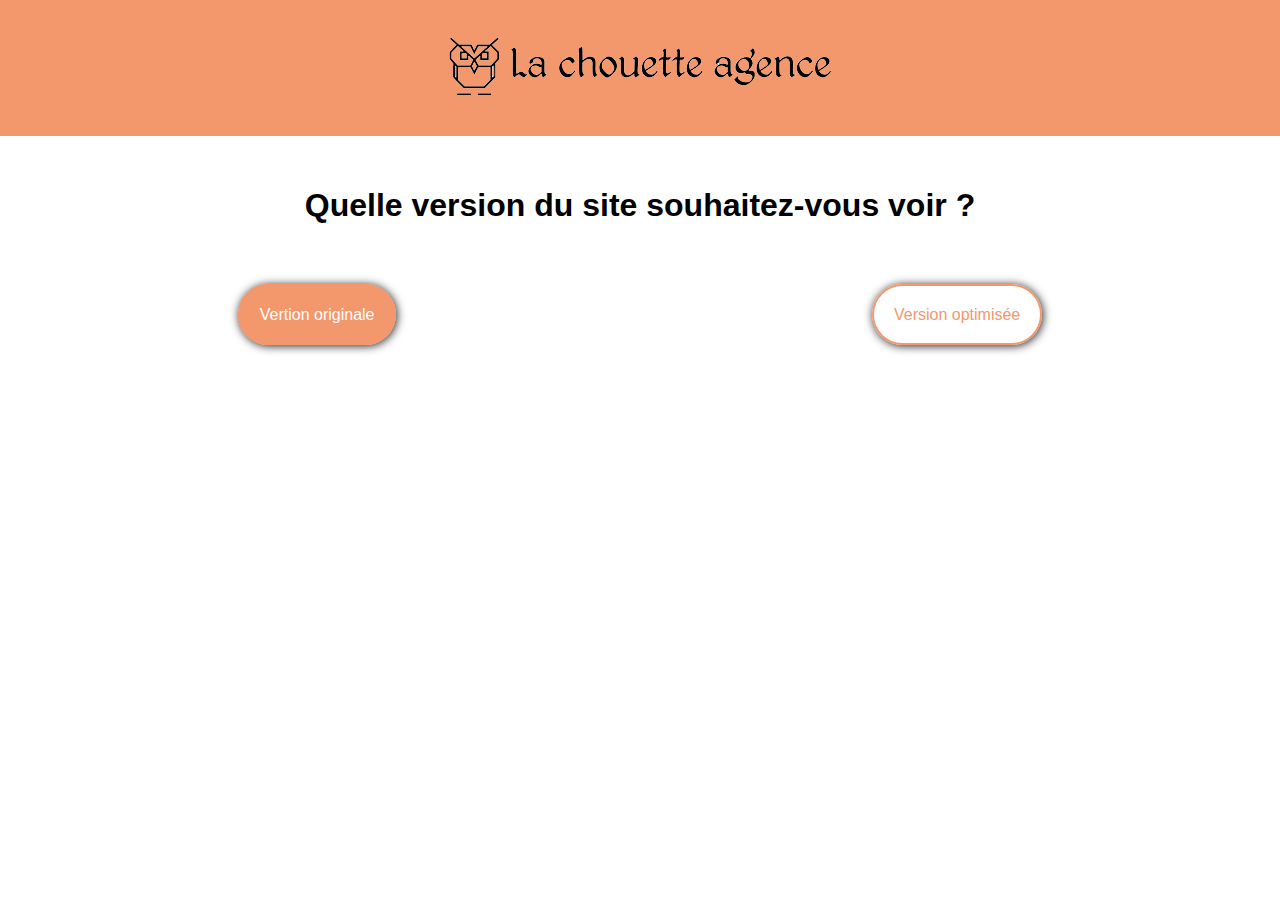
<file: index.html>
<!DOCTYPE html>
<html lang="fr">
  <head>
    <meta charset="UTF-8" />
    <meta http-equiv="X-UA-Compatible" content="IE=edge" />
    <meta name="viewport" content="width=device-width, initial-scale=1.0" />
    <link rel="shortcut icon" type="image/png" href="./optimisee/favicon.png" />
    <link rel="stylesheet" type="text/css" href="styles.css" />
    <title>La Chouette agence</title>
  </head>
  <body>
    <header>
      <img
        src="originale/img/la-chouette-agence.png"
        alt="Logo de la Chouette agence"
      />
    </header>
    <main>
      <section>
        <h1>Quelle version du site souhaitez-vous voir ?</h1>
        <div class="div-choice">
          <div>
            <a
              target="_blank"
              href="originale/index.html"
              class="btn-main btn-old"
              >Vertion originale</a
            >
          </div>
          <div>
            <a
              target="_blank"
              href="optimisee/index.html"
              class="btn-main btn-new"
              >Version optimisée</a
            >
          </div>
        </div>
      </section>
    </main>
  </body>
</html>
</file>
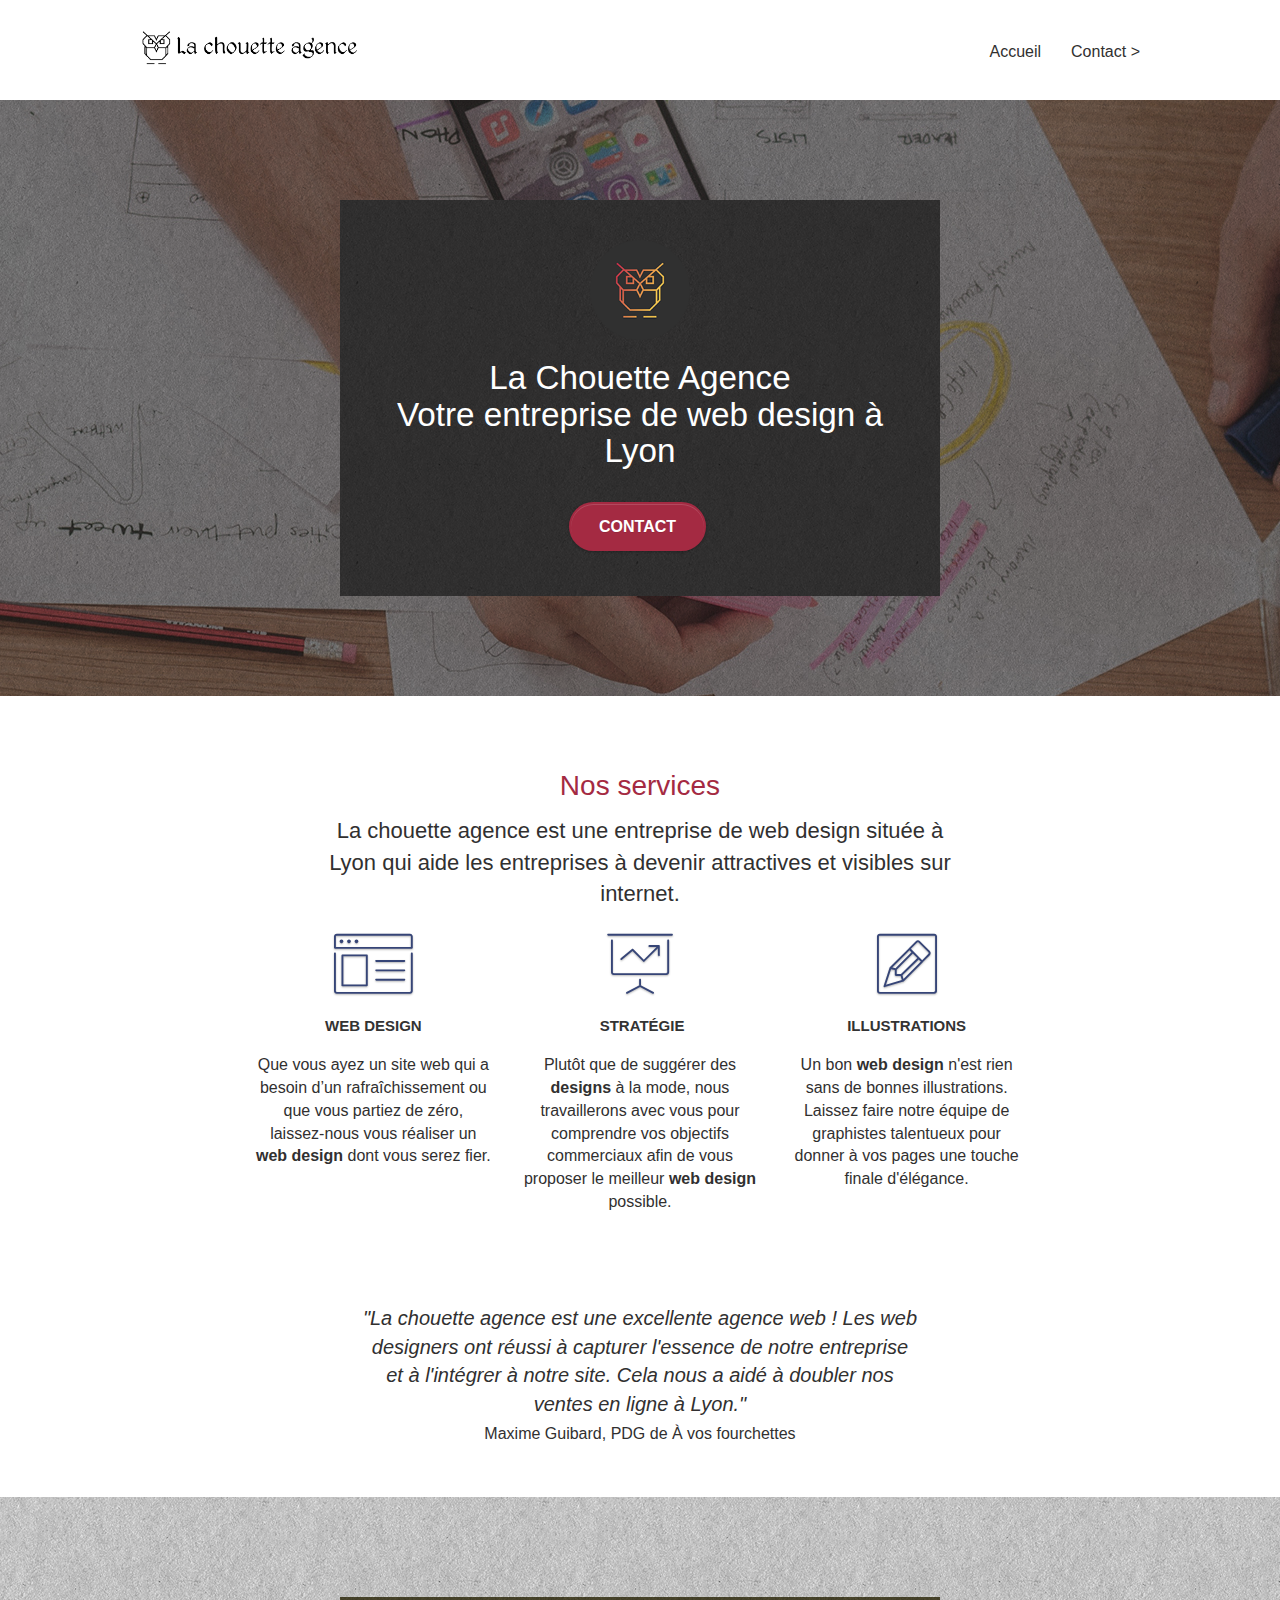
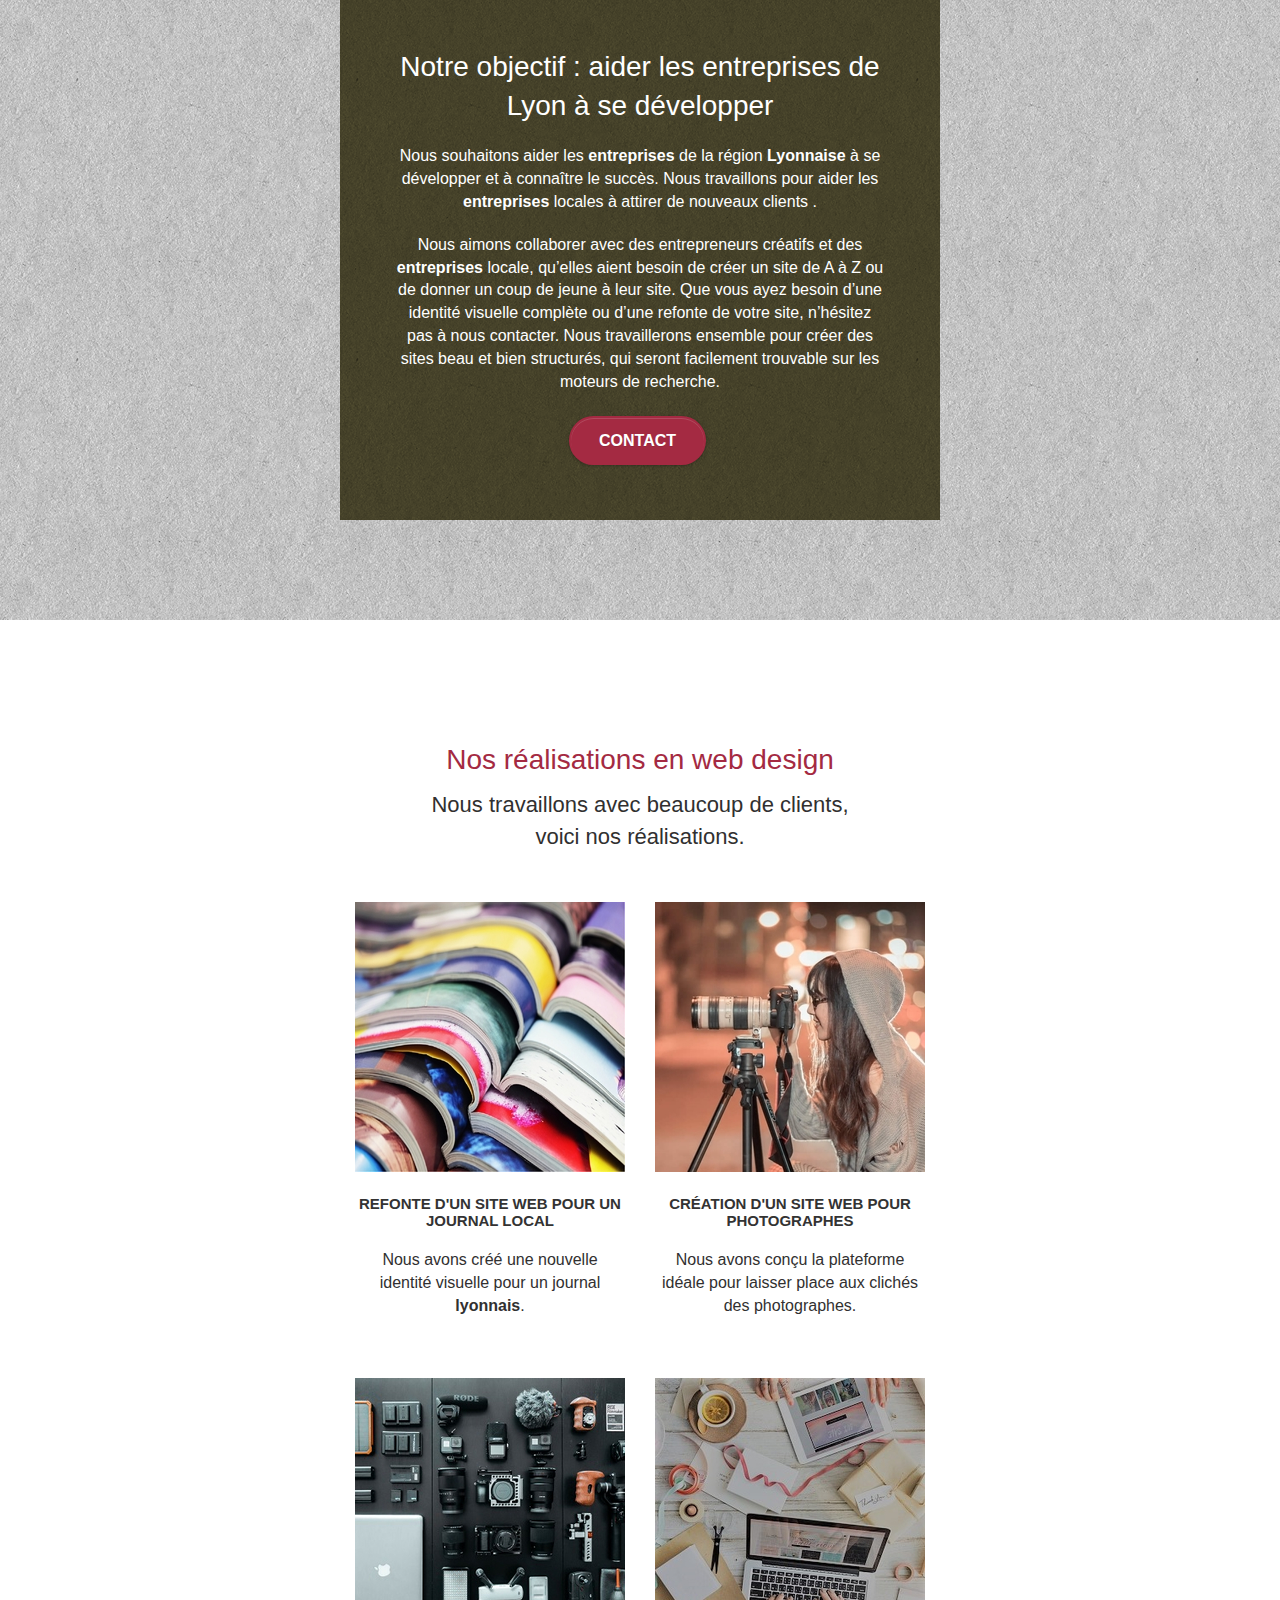
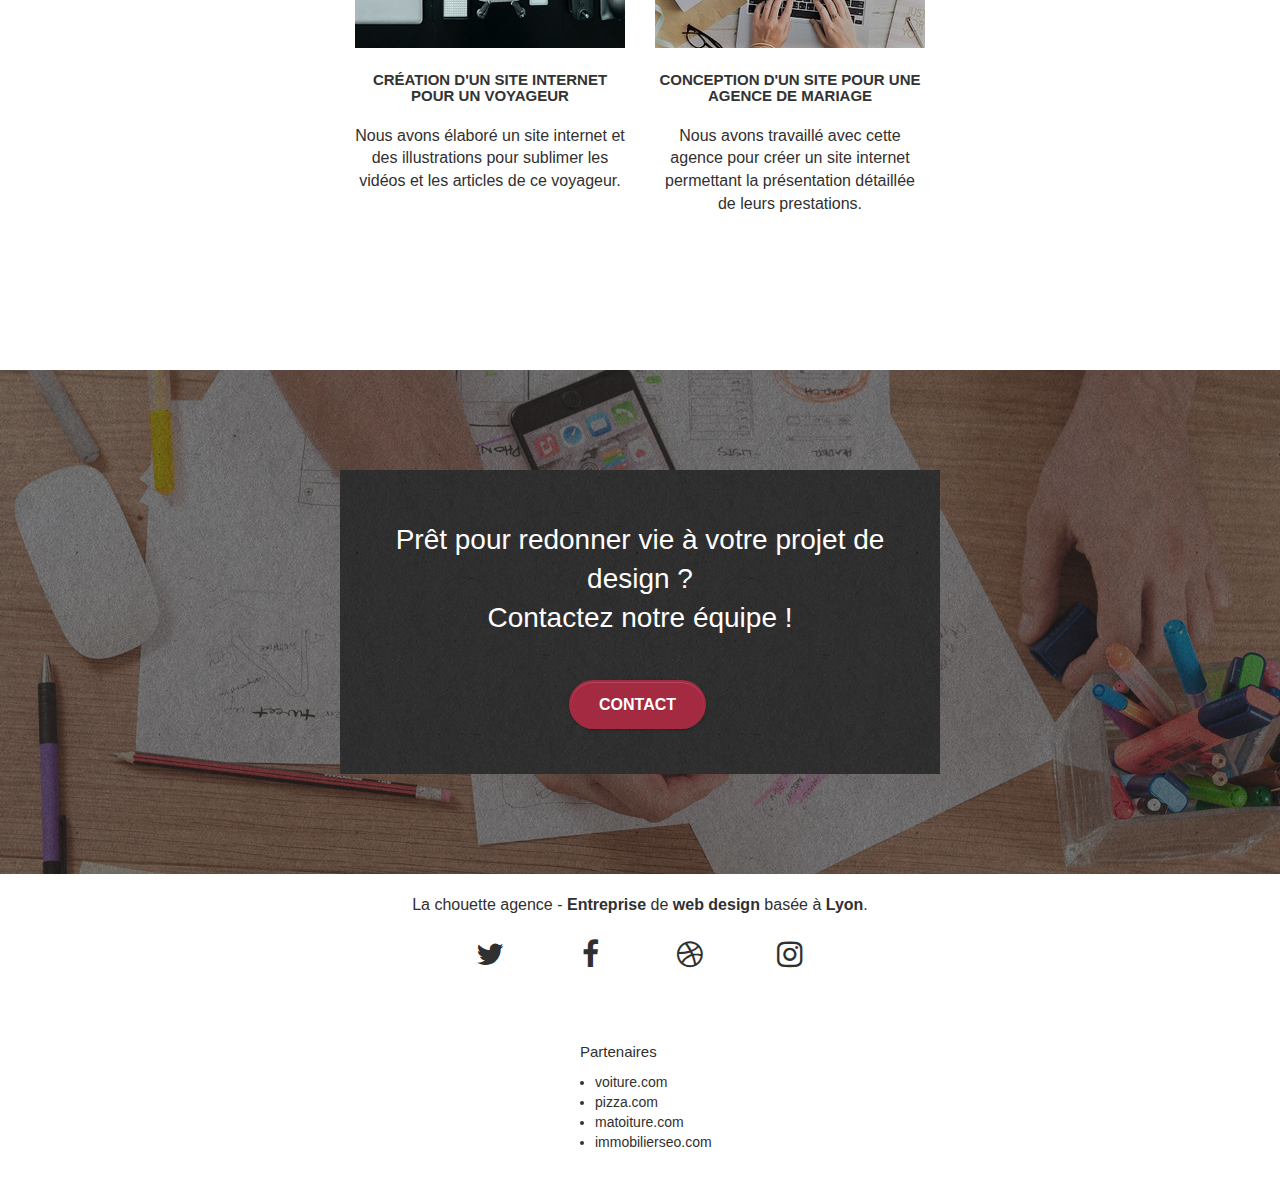
<file: optimisee/index.html>
<!DOCTYPE html>
<html lang="fr">
  <head>
    <!-- Global site tag (gtag.js) - Google Analytics -->
    <script
      async
      src="https://www.googletagmanager.com/gtag/js?id=G-9LZJZQWHG5"
    ></script>
    <script>
      window.dataLayer = window.dataLayer || [];
      function gtag() {
        dataLayer.push(arguments);
      }
      gtag('js', new Date());

      gtag('config', 'G-9LZJZQWHG5');
    </script>
    <meta charset="UTF-8" />
    <meta
      name="description"
      content="Votre entreprise de web design à lyon - La Chouette Agence vous apporte son expertise en web design"
    />
    <meta property="og:title" content="La Chouette Agence" />
    <meta property="og:type" content="website" />
    <meta property="og:url" content="http://www.pascalroland.fr" />
    <meta property="og:image" content="favicon.png" />
    <meta
      property="og:description"
      content="Votre entreprise de web design à lyon - La Chouette Agence vous apporte son expertise en web design"
    />
    <meta name="twitter:card" content="summary" />
    <meta name="twitter:title" content="La Chouette Agence" />
    <meta
      name="twitter:description"
      content="Votre entreprise de web design à lyon - La Chouette Agence vous apporte son expertise en web design"
    />
    <meta name="twitter:creator" content="@pascal2601" />
    <meta name="twitter:image" content="favicon.jpg" />
    <meta http-equiv="X-UA-Compatible" content="IE=edge" />
    <meta
      name="viewport"
      content="width=device-width, initial-scale=1.0, viewport-fit=cover"
    />

    <link rel="canonical" href="http://www.pascalroland.fr" />

    <link rel="shortcut icon" type="image/png" href="favicon.png" />
    <link rel="stylesheet" type="text/css" href="./css/bootstrap.min.css" />
    <link rel="stylesheet" type="text/css" href="style.min.css" />
    <link rel="stylesheet" type="text/css" href="./css/font-awesome.min.css" />
    <link rel="stylesheet" type="text/css" href="./css/et-line.min.css" />
    <script src="./js/jquery-2.1.0.min.js" defer></script>
    <script src="./js/bootstrap.min.js" defer></script>
    <script src="./js/blocs.min.js" defer></script>
    <script src="./js/jquery.touchSwipe.min.js" defer></script>
    <script src="./js/gmaps.min.js" defer></script>
    <title>La Chouette Agence - Entreprise de web design à Lyon</title>
  </head>
  <body>
    <!-- Principal conteneur -->
    <div class="page-container">
      <!-- bloc-0 -->
      <header>
        <div class="bloc bgc-white 1-bloc" id="bloc-0">
          <div class="container bloc-sm">
            <nav class="navbar row">
              <div class="navbar-header">
                <a class="navbar-brand focusedInputBlack" href="index.html"
                  ><img
                    src="img/la-chouette-agence.png"
                    alt="Logo de la chouette agence"
                /></a>
                <button
                  id="nav-toggle"
                  type="button"
                  class="ui-navbar-toggle navbar-toggle"
                  data-toggle="collapse"
                  data-target=".navbar-1"
                >
                  <span class="sr-only">Toggle navigation</span
                  ><span class="icon-bar"></span><span class="icon-bar"></span
                  ><span class="icon-bar"></span>
                </button>
              </div>
              <div
                class="collapse navbar-collapse navbar-1 special-dropdown-nav"
              >
                <ul class="site-navigation nav navbar-nav">
                  <li>
                    <a class="focusedInputBlack" href="/">Accueil</a>
                  </li>
                  <li>
                    <a class="focusedInputBlack" href="contact.html"
                      >Contact &gt;</a
                    >
                  </li>
                </ul>
              </div>
            </nav>
          </div>
        </div>
        <!-- bloc-0 END -->

        <!-- bloc-1-presentation -->
        <div
          class="bloc bgc-dark-slate-blue bg-banniere d-bloc bg-t-edge bloc-bg-texture texture-paper b-parallax"
          id="bloc-1-hero"
        >
          <div class="container bloc-lg">
            <div class="row tight-width-whitespace grey-background">
              <div class="col-sm-12">
                <img
                  src="img/logo.png"
                  class="center-block image-resize-mode"
                  alt="logo la chouette agence"
                />
                <h1 class="text-center hero-bloc-text tc-image">
                  La Chouette Agence
                  <br />
                  Votre entreprise de web design à Lyon
                </h1>
                <div class="text-center">
                  <a
                    href="contact.html"
                    class="btn btn-lg btn-clean btn-rd cta-hero btn-atomic-tangerine"
                    id="cta-hero"
                    >Contact</a
                  >
                </div>
              </div>
            </div>
          </div>
        </div>
      </header>

      <!-- bloc-2-services -->
      <main id="main">
        <section class="bloc bgc-white l-bloc" id="bloc-2-services">
          <div class="container bloc-md">
            <div class="row">
              <div>
                <h2 class="text-center tc-white">Nos services</h2>
              </div>
              <div class="col-sm-12 text-center">
                <p class="explain">
                  La chouette agence est une entreprise de web design située à
                  Lyon qui aide les entreprises à devenir attractives et
                  visibles sur internet.
                </p>
              </div>
            </div>
            <div class="row voffset-lg med-width-whitespace">
              <article class="col-sm-4">
                <div class="text-center">
                  <span
                    class="et-icon-browser sm-shadow icon-dark-slate-blue icons icon-lg"
                  ></span>
                </div>
                <h3 class="mg-md text-center">Web design</h3>
                <p class="text-center">
                  Que vous ayez un site web qui a besoin d&rsquo;un
                  rafraîchissement ou que vous partiez de zéro, laissez-nous
                  vous réaliser un <strong>web design</strong> dont vous serez
                  fier.
                </p>
              </article>
              <article class="col-sm-4">
                <div class="text-center">
                  <span
                    class="et-icon-presentation sm-shadow icon-dark-slate-blue icons icon-lg"
                  ></span>
                </div>
                <h3 class="mg-md text-center">&nbsp;Stratégie</h3>
                <p class="text-center">
                  Plutôt que de suggérer des <strong>designs</strong> à la mode,
                  nous travaillerons avec vous pour comprendre vos objectifs
                  commerciaux afin de vous proposer le meilleur
                  <strong>web design</strong> possible.<br />
                </p>
              </article>
              <article class="col-sm-4">
                <div class="text-center">
                  <span
                    class="et-icon-edit sm-shadow icon-dark-slate-blue icons icon-lg"
                  ></span>
                </div>
                <h3 class="mg-md text-center">Illustrations</h3>
                <p class="text-center">
                  Un bon <strong>web design</strong> n'est rien sans de bonnes
                  illustrations. Laissez faire notre équipe de graphistes
                  talentueux pour donner à vos pages une touche finale
                  d'élégance.
                </p>
              </article>
            </div>
            <div class="row voffset-lg voffset">
              <div class="col-xs-12 col-md-8 col-md-offset-2 text-center">
                <q class="quote">
                  "La chouette agence est une excellente agence web ! Les web
                  designers ont réussi à capturer l'essence de notre entreprise
                  et à l'intégrer à notre site. Cela nous a aidé à doubler nos
                  ventes en ligne à Lyon."<br />
                  <cite>Maxime Guibard, PDG de À vos fourchettes</cite>
                </q>
              </div>
            </div>
          </div>
        </section>

        <!-- bloc-3-what-i-do -->
        <section
          class="bloc tc-white bgc-atomic-tangerine bg-presentation d-bloc bloc-bg-texture texture-paper b-parallax"
          id="bloc-3-what-i-do"
        >
          <div class="container bloc-lg">
            <div class="row tight-width-whitespace black-background">
              <div class="col-sm-12">
                <h2 class="mg-md text-center tc-image">
                  Notre objectif : aider les entreprises de Lyon à se développer
                </h2>
                <p class="mg-md text-center white">
                  Nous souhaitons aider les <strong>entreprises</strong> de la
                  région <strong>Lyonnaise</strong> à se développer et à
                  connaître le succès. Nous travaillons pour aider les
                  <strong>entreprises</strong> locales à attirer de nouveaux
                  clients .<br />
                </p>
                <p class="text-center white">
                  Nous aimons collaborer avec des entrepreneurs créatifs et des
                  <strong>entreprises</strong>
                  locale, qu’elles aient besoin de créer un site de A à Z ou de
                  donner un coup de jeune à leur site. Que vous ayez besoin
                  d’une identité visuelle complète ou d’une refonte de votre
                  site, n’hésitez pas à nous contacter. Nous travaillerons
                  ensemble pour créer des sites beau et bien structurés, qui
                  seront facilement trouvable sur les moteurs de recherche.
                  <br />
                  <a
                    href="contact.html"
                    class="btn btn-lg btn-clean btn-rd cta-hero btn-atomic-tangerine"
                    >Contact</a
                  >
                </p>
              </div>
            </div>
          </div>
        </section>

        <!-- bloc-4-portfolio -->
        <section
          class="bloc bgc-white bg-lines-h2-bg bg-repeat l-bloc"
          id="bloc-4-portfolio"
        >
          <div class="container bloc-lg">
            <div class="row">
              <div>
                <h2 class="text-center tc-white">
                  Nos réalisations en web design
                </h2>
              </div>
              <div class="col-sm-12 text-center">
                <p class="explain">
                  Nous travaillons avec beaucoup de clients, <br />
                  voici nos réalisations.
                </p>
              </div>
            </div>
            <div class="row tight-width-whitespace portfolio-row">
              <article class="col-sm-6">
                <a
                  href="#"
                  data-lightbox="img/magazines.jpg"
                  data-gallery-id="gallery-1"
                  data-caption="Refonte d'un site web pour un journal local"
                  data-frame="snapshot-lb"
                  ><img
                    src="img/magazines.jpg"
                    alt="image d'illustration - magazines"
                    class="img-responsive portfolio-thumb"
                /></a>
                <h3 class="mg-md text-center">
                  Refonte d'un site web pour un journal local
                </h3>
                <p class="text-center">
                  Nous avons créé une nouvelle identité visuelle pour un journal
                  <strong>lyonnais</strong>.
                </p>
              </article>
              <article class="col-sm-6">
                <a
                  href="#"
                  data-lightbox="img/photographe.jpg"
                  data-gallery-id="gallery-1"
                  data-caption="Création d'un site web pour photographes"
                  data-frame="snapshot-lb"
                  ><img
                    src="img/photographe.jpg"
                    class="img-responsive portfolio-thumb"
                    alt="image d'illustration - Photographe"
                /></a>
                <h3 class="mg-md text-center">
                  Création d'un site web pour photographes
                </h3>
                <p class="text-center">
                  Nous avons conçu la plateforme idéale pour laisser place aux
                  clichés des photographes.
                </p>
              </article>
            </div>
            <div class="row tight-width-whitespace portfolio-row">
              <article class="col-sm-6">
                <a
                  href="#"
                  data-lightbox="img/materiel-photo.jpg"
                  data-gallery-id="gallery-1"
                  data-caption="Création d'un site internet pour un voyageur"
                  data-frame="snapshot-lb"
                  ><img
                    src="img/materiel-photo.jpg"
                    class="img-responsive portfolio-thumb"
                    alt="images d'illustration - Matériel photo"
                /></a>
                <h3 class="mg-md text-center">
                  Création d'un site internet pour un voyageur
                </h3>
                <p class="text-center">
                  Nous avons élaboré un site internet et des illustrations pour
                  sublimer les vidéos et les articles de ce voyageur.
                </p>
              </article>
              <article class="col-sm-6">
                <a
                  href="#"
                  data-lightbox="img/bureau.jpg"
                  data-gallery-id="gallery-1"
                  data-caption="Conception d'un site pour une agence de mariage"
                  data-frame="snapshot-lb"
                  ><img
                    src="img/bureau.jpg"
                    class="img-responsive portfolio-thumb"
                    alt="image d'illustration - organisation d'un mariage"
                /></a>
                <h3 class="mg-md text-center">
                  Conception d'un site pour une agence de mariage
                </h3>
                <p class="text-center">
                  Nous avons travaillé avec cette agence pour créer un site
                  internet permettant la présentation détaillée de leurs
                  prestations.
                </p>
              </article>
            </div>
          </div>
        </section>

        <!-- bloc-5-cta -->
        <section
          class="bloc bgc-dark-slate-blue bg-banniere d-bloc bloc-bg-texture texture-paper"
          id="bloc-5-cta"
        >
          <div class="container bloc-lg">
            <div class="row tight-width-whitespace grey-background">
              <div class="col-sm-12">
                <h2 class="mg-md text-center tc-image">
                  Prêt pour redonner vie à votre projet de design ?<br />Contactez
                  notre équipe !
                </h2>
                <div class="col-sm-12 text-center">
                  <a
                    href="contact.html"
                    class="btn btn-atomic-tangerine btn-clean btn-rd btn-lg cta-hero"
                    >Contact</a
                  >
                </div>
              </div>
            </div>
          </div>
        </section>
      </main>

      <!-- Footer - bloc-8 -->

      <footer class="bloc bgc-atomic-tangerine d-bloc" id="bloc-8">
        <div class="container bloc-sm">
          <div class="row">
            <div class="col-sm-12">
              <p class="text-center">
                La chouette agence - <strong>Entreprise</strong> de
                <strong>web design</strong> basée à <strong>Lyon</strong>.<br />
              </p>
              <div class="row row-no-gutters social">
                <div class="col-sm-3">
                  <div class="text-center">
                    <a
                      id="twitter"
                      class="social"
                      href="https://twitter.com/"
                      title="Retrouvez la chouette agence sur twitter"
                    >
                      <span class="fa fa-twitter icon-md"></span>
                    </a>
                  </div>
                </div>
                <div class="col-sm-3">
                  <div class="text-center">
                    <a
                      id="facebook"
                      class="social"
                      href="https://www.facebook.com/"
                      title="Retrouvez la chouette agence sur facebook"
                      ><span class="fa fa-facebook icon-md"></span
                    ></a>
                  </div>
                </div>
                <div class="col-sm-3">
                  <div class="text-center">
                    <a
                      id="dribbble"
                      class="social"
                      href="https://dribbble.com/"
                      title="Retrouvez la chouette agence sur dribbble"
                    >
                      <span class="fa fa-dribbble icon-md"></span>
                    </a>
                  </div>
                </div>
                <div class="col-sm-3">
                  <div class="text-center">
                    <a
                      id="instagram"
                      class="social"
                      href="https://www.instagram.com/"
                      title="Retrouvez la chouette agence sur instagram"
                    >
                      <span class="fa fa-instagram icon-md"></span>
                    </a>
                  </div>
                </div>
              </div>
              <div class="partners row">
                <div class="col-sm-12">
                  <aside>
                    <h2 class="partners_title">Partenaires</h2>
                    <ul>
                      <li><a href="voiture.com">voiture.com</a></li>
                      <li><a href="pizza.com">pizza.com</a></li>
                      <li><a href="matoiture.com">matoiture.com</a></li>
                      <li><a href="immobilierseo.com">immobilierseo.com</a></li>
                    </ul>
                  </aside>
                </div>
              </div>
            </div>
          </div>
        </div>
      </footer>

      <!-- ScrollToTop Button -->
      <span
        class="bloc-button btn btn-d scrollToTop"
        id="white"
        onclick="scrollToTarget('1')"
        tabindex="1"
        ><span class="fa fa-chevron-up"></span
      ></span>
    </div>
  </body>
</html>
</file>
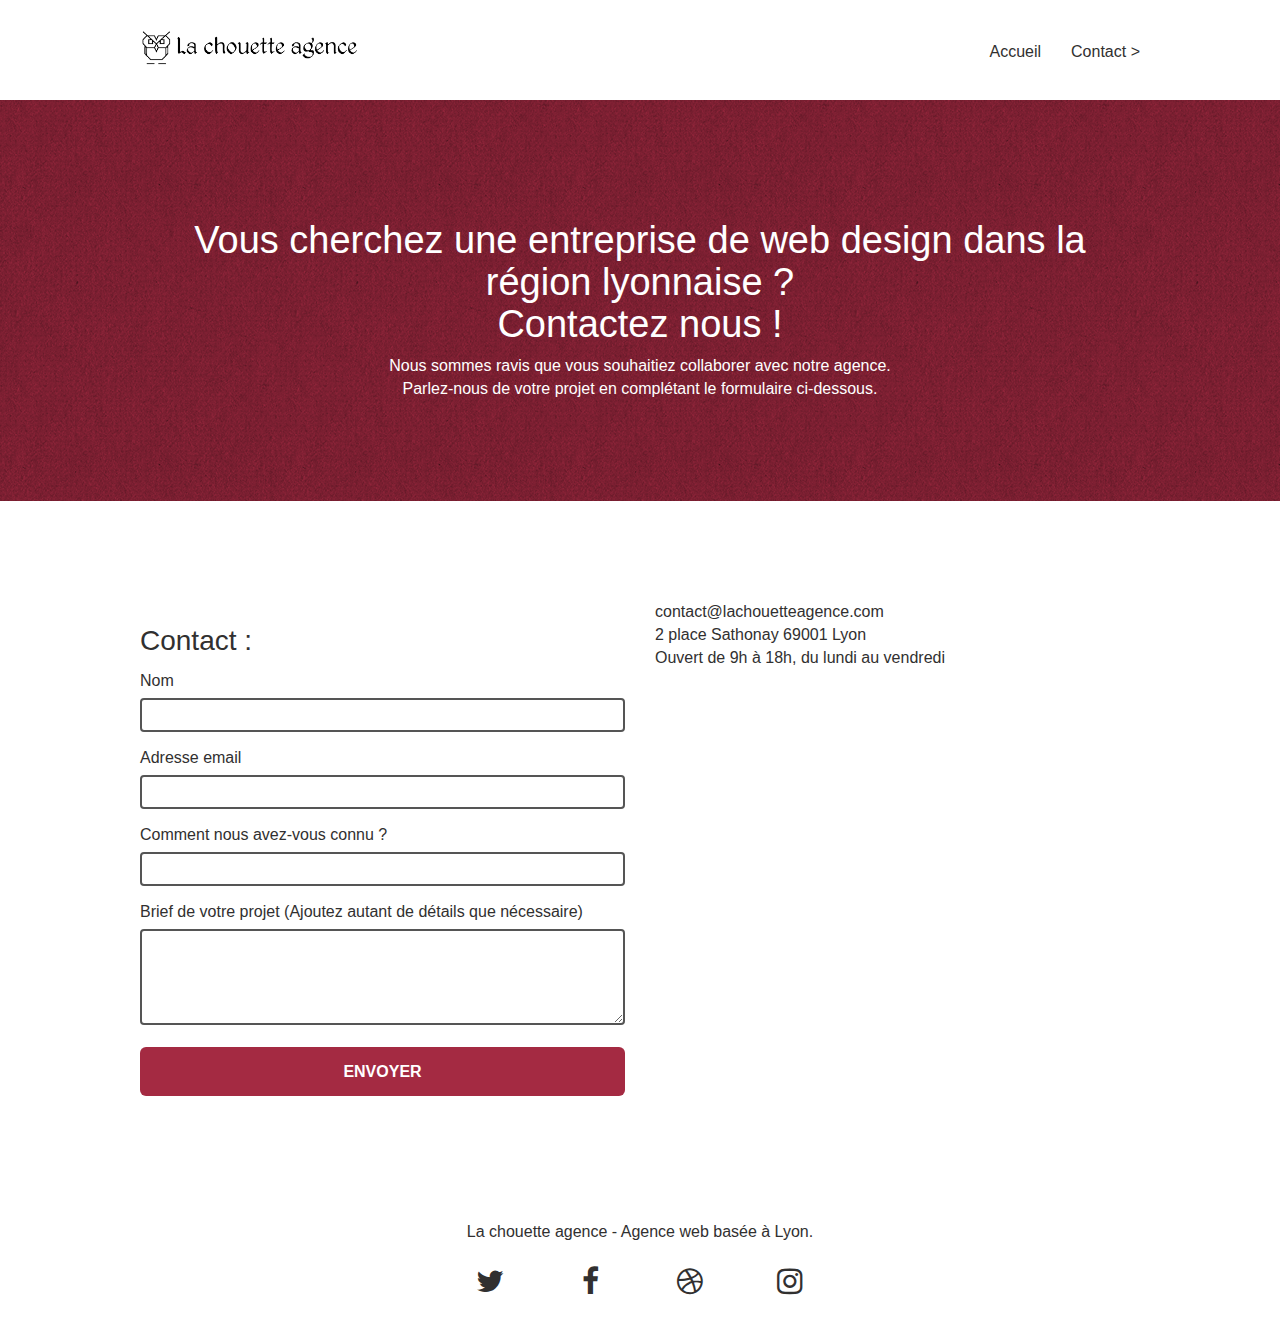
<file: optimisee/contact.html>
<!DOCTYPE html>
<html lang="fr">
  <head>
    <meta charset="UTF-8" />
    <meta
      name="description"
      content="Votre entreprise de web design à lyon - Contactez la Chouette Agence"
    />
    <meta http-equiv="X-UA-Compatible" content="IE=edge" />
    <meta
      name="viewport"
      content="width=device-width, initial-scale=1.0, viewport-fit=cover"
    />
    <link rel="shortcut icon" type="image/png" href="favicon.png" />

    <link rel="stylesheet" type="text/css" href="./css/bootstrap.min.css" />
    <link rel="stylesheet" type="text/css" href="style.min.css" />
    <link rel="stylesheet" type="text/css" href="./css/font-awesome.min.css" />
    <link rel="stylesheet" type="text/css" href="./css/et-line.min.css" />

    <script src="./js/jquery-2.1.0.min.js" defer></script>
    <script src="./js/bootstrap.min.js" defer></script>
    <script src="./js/blocs.min.js" defer></script>
    <script src="./js/jqBootstrapValidation.min.js" defer></script>
    <script src="./js/formHandler.min.js" defer></script>

    <title>La Chouette Agence - Contact</title>
  </head>
  <body>
    <!-- Principal conteneur -->
    <div class="page-container">
      <header>
        <!-- bloc-0 -->
        <div class="bloc bgc-white l-bloc" id="bloc-0">
          <div class="container bloc-sm">
            <nav class="navbar row">
              <div class="navbar-header">
                <a class="navbar-brand focusedInputBlack" href="index.html">
                  <img
                    src="img/la-chouette-agence.png"
                    alt="logo de la chouette agence"
                  />
                </a>
                <button
                  id="nav-toggle"
                  type="button"
                  class="ui-navbar-toggle navbar-toggle"
                  data-toggle="collapse"
                  data-target=".navbar-1"
                >
                  <span class="sr-only">Toggle navigation</span>
                  <span class="icon-bar"></span>
                  <span class="icon-bar"></span>
                  <span class="icon-bar"></span>
                </button>
              </div>
              <div
                class="collapse navbar-collapse navbar-1 special-dropdown-nav"
              >
                <ul class="site-navigation nav navbar-nav">
                  <li>
                    <a class="focusedInputBlack" href="index.html">Accueil</a>
                  </li>
                  <li>
                    <a class="focusedInputBlack" href="contact.html"
                      >Contact &gt;</a
                    >
                  </li>
                </ul>
              </div>
            </nav>
          </div>
        </div>

        <!-- bloc-6 -->
        <div
          class="bloc bg-dots-bg bg-repeat bgc-atomic-tangerine--color d-bloc bloc-bg-texture texture-paper"
          id="bloc-6"
        >
          <div class="container bloc-lg">
            <div class="row">
              <div class="col-sm-12">
                <h1 class="text-center hero-bloc-text tc-image">
                  Vous cherchez une entreprise de web design dans la région
                  lyonnaise ?
                  <br />
                  Contactez nous !
                </h1>
                <p class="text-center mg-lg tc-image tight-width-whitespace">
                  Nous sommes ravis que vous souhaitiez collaborer avec notre
                  agence.<br />
                  Parlez-nous de votre projet en complétant le formulaire
                  ci-dessous.
                </p>
              </div>
            </div>
          </div>
        </div>
      </header>

      <!-- bloc-7 -->
      <main id="main">
        <section class="bloc bgc-white l-bloc" id="bloc-7">
          <div class="container bloc-lg">
            <div class="row">
              <div class="col-sm-6">
                <form id="form_1">
                  <h2>Contact :</h2>
                  <div class="form-group">
                    <label for="name"> Nom </label>
                    <input id="name" class="form-control" required />
                  </div>
                  <div class="form-group">
                    <label for="email"> Adresse email </label>
                    <input
                      id="email"
                      class="form-control"
                      type="email"
                      required
                    />
                  </div>
                  <div class="form-group">
                    <label for="question">
                      Comment nous avez-vous connu ?
                    </label>
                    <input class="form-control" type="text" id="question" />
                  </div>
                  <div class="form-group">
                    <label for="message">
                      Brief de votre projet (Ajoutez autant de détails que
                      nécessaire)<br />
                    </label>
                    <textarea
                      id="message"
                      class="form-control"
                      rows="4"
                      cols="50"
                      required
                    ></textarea>
                  </div>
                  <button
                    class="bloc-button btn btn-lg btn-block cta-hero btn-atomic-tangerine"
                    type="submit"
                  >
                    Envoyer
                  </button>
                </form>
              </div>
              <div class="col-sm-6">
                <p>
                  contact@lachouetteagence.com<br />2 place Sathonay 69001
                  Lyon<br />Ouvert de 9h à 18h, du lundi au vendredi<br />
                </p>
              </div>
            </div>
          </div>
        </section>
      </main>

      <!-- ScrollToTop Button -->
      <span
        class="bloc-button btn btn-d scrollToTop"
        id="white"
        onclick="scrollToTarget('1')"
        tabindex="1"
      >
        <span class="fa fa-chevron-up"></span>
      </span>

      <!-- Footer - bloc-8 -->
      <footer class="bloc bgc-atomic-tangerine d-bloc" id="bloc-8">
        <div class="container bloc-sm">
          <div class="row">
            <div class="col-sm-12">
              <p class="text-center">
                La chouette agence - Agence web basée à Lyon.<br />
              </p>
              <div class="row row-no-gutters social">
                <div class="col-sm-3">
                  <div class="text-center">
                    <a
                      id="twitter"
                      class="social"
                      href="https://twitter.com/"
                      title="Retrouvez la chouette agence sur twitter"
                    >
                      <span class="fa fa-twitter icon-md"></span>
                    </a>
                  </div>
                </div>
                <div class="col-sm-3">
                  <div class="text-center">
                    <a
                      id="facebook"
                      class="social"
                      href="https://www.facebook.com/"
                      title="Retrouvez la chouette agence sur facebook"
                    >
                      <span class="fa fa-facebook icon-md"></span>
                    </a>
                  </div>
                </div>
                <div class="col-sm-3">
                  <div class="text-center">
                    <a
                      id="dribbble"
                      class="social"
                      href="https://dribbble.com/"
                      title="Retrouvez la chouette agence sur dribbble"
                    >
                      <span class="fa fa-dribbble icon-md"></span>
                    </a>
                  </div>
                </div>
                <div class="col-sm-3">
                  <div class="text-center">
                    <a
                      id="instagram"
                      class="social"
                      href="https://www.instagram.com/"
                      title="Retrouvez la chouette agence sur instagram"
                    >
                      <span class="fa fa-instagram icon-md"></span>
                    </a>
                  </div>
                </div>
              </div>
            </div>
          </div>
        </div>
      </footer>
    </div>
  </body>
</html>
</file>
<file: styles.css>
body {
  margin: 0;
  padding: 0;
  font-family: 'Helvetiva', sans-serif;
  text-align: center;
}

a {
  text-decoration: none;
  color: black;
}

header {
  background: #f3976c;
}

header,
h1 {
  text-align: center;
  padding: 30px 0;
}

.div-choice {
  display: flex;
  justify-content: space-around;
  padding: 30px 0;
}

.btn-main {
  padding: 20px;
  border-radius: 40px;
  font-size: 16px;
  box-shadow: 1px 1px 10px #202020;
}

.btn-old {
  border: 2px solid #f3976c;
  background-color: #f3976c;
  color: #fff;
}

.btn-old:hover {
  background-color: white;
  color: #f3976c;
  box-shadow: 2px 2px 20px #404040;
}

.btn-new {
  border: 2px solid #f3976c;
  color: #f3976c;
}

.btn-new:hover {
  background-color: #f3976c;
  color: white;
  box-shadow: 2px 2px 20px #404040;
}
</file>
<file: optimisee/style.min.css>
body{margin:0;padding:0;background:#fff;overflow-x:hidden;-webkit-font-smoothing:antialiased;-moz-osx-font-smoothing:grayscale}a,button{transition:all .3s ease-in-out;outline:0!important}a:hover{text-decoration:none;cursor:pointer}.focusedInputBlack:focus{border-color:#313030;outline:0;-moz-box-shadow:0 0 8px #313030;box-shadow:0 0 8px #313030!important}#page-loading-blocs-notifaction{position:fixed;top:0;bottom:0;width:100%;z-index:100000;background:#fff url("img/pageload-spinner.gif") no-repeat center center}.bloc{width:100%;clear:both;background:50% 50% no-repeat;padding:0 50px;-webkit-background-size:cover;-moz-background-size:cover;-o-background-size:cover;background-size:cover;position:relative}.bloc .container{padding-left:0;padding-right:0}.bloc-lg{padding:100px 50px}.bloc-md{padding:50px}.bloc-sm{padding:20px 50px}.bg-b-edge,.bg-bl-edge,.bg-br-edge,.bg-center,.bg-l-edge,.bg-r-edge,.bg-repeat,.bg-t-edge,.bg-tl-edge,.bg-tr-edge{-webkit-background-size:auto!important;-moz-background-size:auto!important;-o-background-size:auto!important;background-size:auto!important}.bg-repeat{background:repeat}.bg-t-edge{background:top no-repeat}.bloc-bg-texture::before{content:"";background-size:2px 2px;position:absolute;top:0;bottom:0;left:0;right:0}.texture-paper::before{background:url("img/texture-paper.png");background-size:280px 280px}.b-parallax{background-attachment:fixed}.d-bloc button:hover{color:rgba(255,255,255,.9)}.d-bloc .icon-round,.d-bloc .icon-rounded,.d-bloc .icon-semi-rounded-a,.d-bloc .icon-semi-rounded-b,.d-bloc .icon-square{border-color:rgba(255,255,255,.9)}.d-bloc .divider-h span{border-color:rgba(255,255,255,.2)}.d-bloc .a-btn,.d-bloc .navbar a,.d-bloc .navbar-brand,.d-bloc a .icon-lg,.d-bloc a .icon-md,.d-bloc a .icon-sm,.d-bloc a .icon-xl,.d-bloc h1 a,.d-bloc h2 a,.d-bloc h3 a,.d-bloc h4 a,.d-bloc h5 a,.d-bloc h6 a,.d-bloc p a{color:#313030}.d-bloc .a-btn:hover,.d-bloc .navbar a:hover,.d-bloc .navbar-brand:hover,.d-bloc a:hover .icon-lg,.d-bloc a:hover .icon-md,.d-bloc a:hover .icon-sm,.d-bloc a:hover .icon-xl,.d-bloc h1 a:hover,.d-bloc h2 a:hover,.d-bloc h3 a:hover,.d-bloc h4 a:hover,.d-bloc h5 a:hover,.d-bloc h6 a:hover,.d-bloc p a:hover{color:#a42a42}.d-bloc a .icon-lg,.d-bloc a .icon-md,.d-bloc a .icon-sm,.d-bloc a .icon-xl{border:solid 2px transparent;border-radius:50%;padding:1rem}.d-bloc a:hover .icon-lg,.d-bloc a:hover .icon-md,.d-bloc a:hover .icon-sm,.d-bloc a:hover .icon-xl{border:solid 2px;border-radius:50%;padding:1rem;transition:.3s ease-in-out}.d-bloc a:focus .icon-lg,.d-bloc a:focus .icon-md,.d-bloc a:focus .icon-sm,.d-bloc a:focus .icon-xl{border:solid 2px;border-radius:50%;padding:1rem;transition:.3s ease-in-out;color:#a42a42}.d-bloc .navbar-toggle .icon-bar{background:#fff}.d-bloc .btn-wire,.d-bloc .btn-wire:hover{color:#fff;border-color:#fff}.d-bloc .panel{color:rgba(0,0,0,.5)}.d-bloc .panel button:hover{color:rgba(0,0,0,.7)}.d-bloc .panel icon{border-color:rgba(0,0,0,.7)}.d-bloc .panel .divider-h span{border-color:rgba(0,0,0,.1)}.d-bloc .panel .a-btn{color:rgba(0,0,0,.6)}.d-bloc .panel .a-btn:hover{color:#000}.d-bloc .panel .btn-wire,.d-bloc .panel .btn-wire:hover{color:rgba(0,0,0,.7);border-color:rgba(0,0,0,.3)}.d-bloc .panel,.l-bloc{color:rgba(0,0,0,.5)}.d-bloc .panel button:hover,.l-bloc button:hover{color:rgba(0,0,0,.7)}.l-bloc .icon-round,.l-bloc .icon-rounded,.l-bloc .icon-semi-rounded-a,.l-bloc .icon-semi-rounded-b,.l-bloc .icon-square{border-color:rgba(0,0,0,.7)}.d-bloc .panel .divider-h span,.l-bloc .divider-h span{border-color:rgba(0,0,0,.1)}.d-bloc .panel .a-btn,.l-bloc .a-btn,.l-bloc .navbar a,.l-bloc .navbar-brand,.l-bloc a .icon-lg,.l-bloc a .icon-md,.l-bloc a .icon-sm,.l-bloc a .icon-xl,.l-bloc h1 a,.l-bloc h2 a,.l-bloc h3 a,.l-bloc h4 a,.l-bloc h5 a,.l-bloc h6 a,.l-bloc p a{color:rgba(0,0,0,.6)}.d-bloc .panel .a-btn:hover,.l-bloc .a-btn:hover,.l-bloc .navbar a:hover,.l-bloc .navbar-brand:hover,.l-bloc a:hover .icon-lg,.l-bloc a:hover .icon-md,.l-bloc a:hover .icon-sm,.l-bloc a:hover .icon-xl,.l-bloc h1 a:hover,.l-bloc h2 a:hover,.l-bloc h3 a:hover,.l-bloc h4 a:hover,.l-bloc h5 a:hover,.l-bloc h6 a:hover,.l-bloc p a:hover{color:#000}.l-bloc .navbar-toggle .icon-bar{color:rgba(0,0,0,.6)}.d-bloc .panel .btn-wire,.d-bloc .panel .btn-wire:hover,.l-bloc .btn-wire,.l-bloc .btn-wire:hover{color:rgba(0,0,0,.7);border-color:rgba(0,0,0,.3)}.voffset{margin-top:30px}.voffset-lg{margin-top:80px}.row-no-gutters{margin-right:0;margin-left:0}.row.row-no-gutters>[class*=" col-"],.row.row-no-gutters>[class^=col-]{padding-right:0;padding-left:0}#bloc-1-hero h1{font-size:2.375em}.navbar{margin-bottom:0;z-index:1}.navbar-brand{height:auto;padding:3px 15px;font-size:25px;font-weight:400;font-weight:600;line-height:44px}.navbar-brand img{max-height:200px;margin:0 5px 0 0;display:inline-block;height:1.7em;border-bottom:#fff solid 2px}.navbar-brand img:hover{border-bottom:#000 solid 2px}.navbar-brand img[src$=svg]{min-width:100px}.nav-center .navbar-brand img{margin:0}.navbar .nav{padding-top:2px;margin-right:-16px;float:right;z-index:1}.navbar-nav li{border-bottom:solid 2px #fff}.navbar-nav li:hover{border-bottom:solid 2px}.nav>li{float:left;margin-top:4px;font-size:16px}.navbar-nav .open .dropdown-menu>li>a{text-align:inherit}.nav>li a:focus,.nav>li a:hover{background:0 0}.navbar-toggle{margin:10px 10px 0 0;border:0}.navbar-toggle:hover{background:0 0!important}.navbar-toggle .icon-bar{background-color:rgba(0,0,0,.5);width:26px}.nav-invert .navbar .nav{float:left}.nav-invert .navbar-brand,.nav-invert .navbar-header{float:right;position:relative;z-index:2}@media (max-width:768px){.site-navigation{position:absolute;top:50%;right:20px;transform:translate(0,-50%);-webkit-transform:translateY(-50%)}.nav>li .dropdown-menu a,.nav>li .dropdown-menu a:hover{color:#313030}.nav-invert .site-navigation{left:0;right:0}.nav-center{text-align:center}.nav-center .navbar-header{width:100%}.nav-center .nav>li,.nav-center .navbar-brand,.nav-center .navbar-header{float:none;display:inline-block}.nav-center .site-navigation{position:relative;width:100%;right:0;margin-right:0;margin-top:20px}.nav-center.mini-nav .navbar-toggle{float:none;margin:10px auto 0}}.nav>li>.dropdown a{background:0 0!important;display:block;padding:14px 15px}nav .caret{margin:0 5px}.dropdown-menu .dropdown-menu{top:-8px;left:100%}.dropdown-menu .dropmenu-flow-right{top:100%;left:0;margin-left:-1px;border-top-left-radius:0;border-top-right-radius:0}.dropdown-menu .dropdown span{border:4px solid #000;border-top-color:transparent;border-right-color:transparent;border-bottom-color:transparent;margin:6px -5px 0 0!important;float:right}.mg-md{margin-top:10px;margin-bottom:20px}.mg-lg{margin-top:10px;margin-bottom:40px}.btn{margin:0 5px 5px 0}.btn.pull-right{margin:0 0 5px 5px}.btn-d{color:#fff;background:rgba(0,0,0,.3)}button{outline:0!important}.explain{font-size:22px;margin:auto;width:65%}.quote{display:block;margin:auto;quotes:none;font-size:20px;font-style:italic;width:85%;color:#313030}cite{font-style:normal;font-size:initial}.btn-rd{border-radius:40px}.btn-clean{border:1px solid rgba(0,0,0,.08);border-bottom-color:rgba(0,0,0,.1);text-shadow:0 1px 0 rgba(0,0,1,.1);box-shadow:0 1px 3px rgba(0,0,1,.25),inset 0 1px 0 0 rgba(255,255,255,.15)}.icon-md{font-size:30px!important}.icon-lg{font-size:60px!important}.sm-shadow{text-shadow:0 1px 2px rgba(0,0,0,.3)}.panel-sq,.panel-sq .panel-footer,.panel-sq .panel-heading{border-radius:0}.panel-rd{border-radius:30px}.panel-rd .panel-heading{border-radius:29px 29px 0 0}.panel-rd .panel-footer{border-radius:0 0 29px 29px}.form-control{border-color:rgba(0,0,0,.1);box-shadow:none}.scrollToTop{width:40px;height:40px;position:fixed;bottom:20px;right:20px;opacity:0;z-index:500;transition:all .3s ease-in-out;background-color:#a42a42;border:solid 2px #fff}.scrollToTop:hover{background-color:#fcac1b}.scrollToTop:focus{background-color:#fcac1b}.scrollToTop span{margin-top:6px}.showScrollTop{font-size:14px;opacity:1}a[data-lightbox]{position:relative;display:block;text-align:center}a[data-lightbox]:hover::before{content:"+";font-family:HelveticaNeue-Light,"Helvetica Neue Light","Helvetica Neue",Helvetica,Arial;font-size:32px;width:50px;height:50px;margin-left:-25px;border-radius:50%;background:rgba(0,0,0,.6);color:#fff;font-weight:100;z-index:1;position:absolute;top:50%;transform:translateY(-50%);-webkit-transform:translateY(-50%)}a[data-lightbox]:hover img{opacity:.6;-webkit-animation-fill-mode:none;animation-fill-mode:none}a[data-lightbox]:focus img{opacity:.6;-webkit-animation-fill-mode:none;animation-fill-mode:none;border:#000 solid 5px}#lightbox-modal{display:flex;align-items:center}#lightbox-modal .modal-dialog{width:90%;max-width:900px;margin:0 auto 0}#lightbox-modal .modal-dialog img{max-height:90vh;margin:0 auto}.lightbox-caption{padding:20px;color:#fff;background:rgba(0,0,0,.5);position:absolute;left:15px;right:15px;bottom:5px}.close-lightbox{color:#fff;font-size:30px;position:absolute;top:20px;right:20px;z-index:20;background:rgba(0,0,0,.5);border:none;line-height:30px;padding:0 9px 5px;opacity:.3}.close-lightbox:hover,.next-lightbox:hover,.prev-lightbox:hover{opacity:1;color:#fff}.next-lightbox,.prev-lightbox{font-size:20px;color:rgba(255,255,255,.9);background:rgba(0,0,0,.5);transition:all .2s ease-in-out;position:absolute;top:45%;z-index:1;opacity:.4}.next-lightbox{padding:6px 8px 1px 13px;right:25px}.prev-lightbox{padding:6px 13px 1px 10px;left:25px}.snapshot-lb .modal-body{padding-bottom:45px}.snapshot-lb .lightbox-caption{padding:0;color:rgba(0,0,0,.5);background:0 0}.btn,a,h1,h2,h3,h4,h5,h6,label,p{font-family:helvetica;font-weight:400;color:#313030!important}.container{max-width:1000px}.hero-bloc-text{font-size:38px}.hero-bloc-text-sub{font-size:36px}.statement-bloc-text{line-height:26px;font-style:italic;font-size:20px;text-align:center;font-weight:lighter;max-width:520px;margin:auto auto auto auto}p{font-size:16px}.tight-width-whitespace{max-width:600px;margin:auto auto auto auto}.h1{font-size:20px;font-family:"Open Sans"}.cta-hero{margin-top:22px;color:#fff!important;text-transform:uppercase;padding:12px 28px 12px 28px;font-size:16px;font-weight:700}.social{max-width:400px;margin:auto auto auto auto}h2{font-size:28px;line-height:1.4em}h3{font-size:15px;text-transform:uppercase;font-weight:700;color:#333!important}.med-width-whitespace{max-width:800px;margin:auto auto auto auto;box-shadow:0 0 0 #000}h1{color:#333!important}h4{color:#333!important}.icons{margin-bottom:14px;margin-top:24px}.white{color:#fff!important}#white{color:#fff!important}#white:hover{color:#313030!important}.portfolio-thumb{margin-bottom:24px}.portfolio-row{margin-bottom:44px;margin-top:50px}.portfolio-row .portfolio-thumb{margin-left:auto;margin-right:auto}.avatar{box-shadow:0 4px 9px rgba(0,0,0,.3)}.black-background{background-color:#5c5737;padding:40px 40px 40px 40px}.grey-background{background-color:#3f3e3e;padding:40px 40px 40px 40px}.bold-link{font-weight:900}.bold-link:hover{font-weight:900;text-decoration:underline!important}.bgc-white{background-color:#fff}.bgc-dark-slate-blue{background-color:#364577}.bgc-atomic-tangerine{background-color:#fff}.bgc-atomic-tangerine--color{background-color:#a42a42}.tc-white{color:#a42a42!important}.tc-image{color:#fff!important}.btn-atomic-tangerine{background:#a42a42;color:#fff!important;border:solid 2px transparent}.btn-atomic-tangerine:hover{background:#fcac1b!important;color:#313030!important;border:solid 2px #fff}.btn-atomic-tangerine:focus{background:#fcac1b!important;color:#313030!important;border:solid 2px #fff}#bloc-1-hero{min-height:476.033px}.ltc-white{display:inline-block;color:#fff!important;font-size:1.5rem;padding:2rem;margin-top:3rem;border:solid 3px;border-style:dotted}.ltc-white:hover{color:#f4fcfc!important}.ltc-atomic-tangerine{color:#f3976c!important}.ltc-atomic-tangerine:hover{color:#c27956!important}.icon-dark-slate-blue{color:#364577!important;border-color:#364577!important}.bg-dots-bg{background-image:url("img/dots-bg.png")}.bg-banniere{background-image:url("img/la-chouette-agence-banniere.jpg")}.bg-presentation{background-image:url("img/image-de-presentation.jpg")}.image-resize-mode{width:7.15em}.partners{margin-top:4rem;margin-left:auto;margin-right:auto;width:20rem}.partners_title{font-size:1.5rem;margin-left:2.5rem}#form_1{font-size:16px}#form_1 input,#form_1 textarea{border:2px solid}#form_1 input:focus,#form_1 textarea:focus{box-shadow:inset 0 1px 1px 0 rgba(0,0,0,.07),0 0 3px 3px rgba(164,42,66,.6)}@media (max-width:1024px){.bloc{padding-left:20px;padding-right:20px}.bloc-tile-2.full-width-bloc .container,.bloc-tile-3.full-width-bloc .container,.bloc-tile-4.full-width-bloc .container,.bloc.full-width-bloc{padding-left:0;padding-right:0}}@media (max-width:992px) and (min-width:768px){.navbar .nav{max-width:80%}.nav-center.navbar .nav{max-width:100%}}@media only screen and (min-width:768px) and (max-width:1024px) and (orientation:landscape){.b-parallax{background-attachment:scroll}}@media only screen and (min-width:1024px) and (max-width:1366px) and (-webkit-min-pixel-ratio:1.5){.b-parallax{background-attachment:scroll}}@media (max-width:991px){.container{width:100%}.b-parallax{background-attachment:scroll}#hero-bloc,.page-container{overflow-x:hidden;position:relative}.bloc-group,.bloc-group .bloc{display:block;width:100%}.bloc-fill-screen .fill-bloc-bottom-edge,.bloc-fill-screen .fill-bloc-top-edge{padding:0 20px}}@media (max-width:767px){.page-container{overflow-x:hidden;position:relative}#disqus_thread,h1,h2,h3,h4,h5,h6,p{padding-left:10px!important;padding-right:10px!important}.b-parallax{background-attachment:scroll}.navbar .nav{padding-top:0;border-top:1px solid rgba(0,0,0,.2);float:none!important}.navbar.row{margin-left:0;margin-right:0}.site-navigation{position:inherit;transform:none;-webkit-transform:none;-ms-transform:none}.nav>li{margin-top:0;border-bottom:1px solid rgba(0,0,0,.1);background:rgba(0,0,0,.05);text-align:left;padding-left:15px;width:100%}.nav>li:hover{background:rgba(0,0,0,.08)}.dropdown .dropdown a .caret{float:none;margin:5px 0 0 10px!important;border:4px solid #000;border-bottom-color:transparent;border-right-color:transparent;border-left-color:transparent}#hero-bloc .navbar .nav{background:rgba(0,0,0,.8)}#hero-bloc .navbar .nav a{color:rgba(255,255,255,.6)}.hero{padding:50px 0}.hero-nav{left:-1px;right:-1px}.navbar-collapse{padding:0;overflow-x:hidden;-webkit-box-shadow:none;box-shadow:none}.navbar-brand img{max-height:40px;width:auto}.nav-invert .navbar-header{float:none;width:100%}.nav-invert .navbar-toggle{float:left;margin-left:10px}.bloc{padding-left:0;padding-right:0}.bloc-lg,.bloc-xl,.bloc-xxl{padding:40px 0}.bloc-sm{padding-left:0;padding-right:0}.bloc-fill-screen .fill-bloc-bottom-edge,.bloc-fill-screen .fill-bloc-top-edge,.bloc-tile-2 .container,.bloc-tile-3 .container,.bloc-tile-4 .container{padding-left:0;padding-right:0}.a-block{padding:0 10px}.btn-dwn{display:none}.voffset{margin-top:5px}.voffset-md{margin-top:20px}.voffset-lg{margin-top:30px}form{padding:5px}.close-lightbox{display:inline-block}.blocsapp-device-iphone5{background-size:216px 425px;padding-top:60px;width:216px;height:425px}.blocsapp-device-iphone5 img{width:180px;height:320px}}@media (max-width:400px){.bloc{padding-left:0;padding-right:0}}@media (max-width:767px){.bloc-mob-center-text{text-align:center}}
</file>
